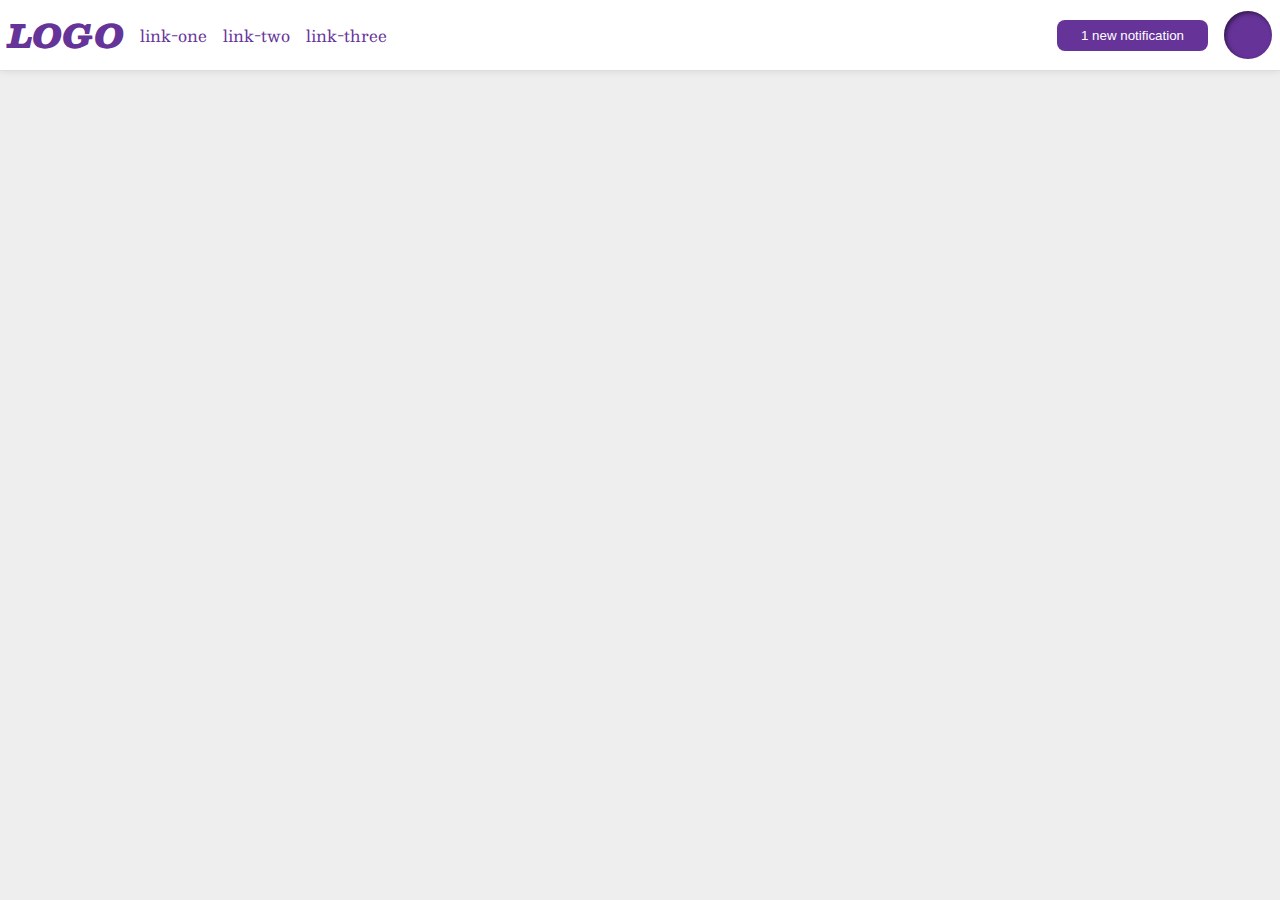
<file: foundations/flex/03-flex-header-2/index.html>
<!DOCTYPE html>
<html lang="en">
  <head>
    <meta charset="UTF-8">
    <meta http-equiv="X-UA-Compatible" content="IE=edge">
    <meta name="viewport" content="width=device-width, initial-scale=1.0">
    <title>Flex Header 2</title>
    <link rel="stylesheet" href="style.css">
  </head>
  <body>
    <div class="header">
      <div class = "left">
        <div class="logo">
          LOGO
        </div>
        <ul class="links">
          <li><a href="https://google.com">link-one</a></li>
          <li><a href="https://google.com">link-two</a></li>
          <li><a href="https://google.com">link-three</a></li>
        </ul>
      </div>
      <div class = "right" >
        <button class="notifications">
          1 new notification
        </button>
        <div class="profile-image"></div>
      </div>
    </div>
  </body>
</html>
</file>
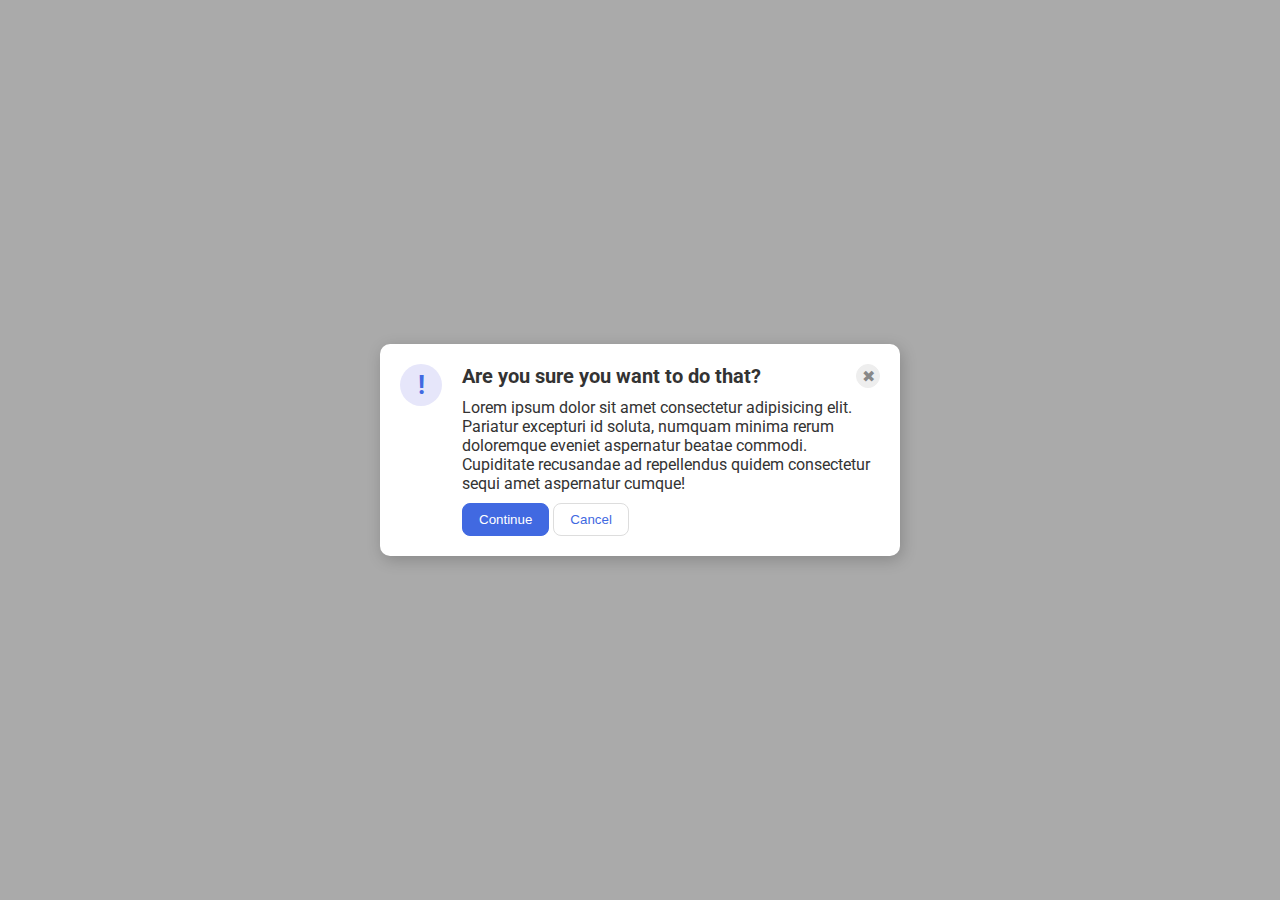
<file: foundations/flex/05-flex-modal/index.html>
<!DOCTYPE html>
<html lang="en">
  <head>
    <meta charset="UTF-8">
    <meta http-equiv="X-UA-Compatible" content="IE=edge">
    <meta name="viewport" content="width=device-width, initial-scale=1.0">
    <link rel="stylesheet" href="style.css">
    <title>Modal</title>
  </head>
  <body>
    <div class="modal">
    <div class="icon">!</div>
    <div class = "container" >
        <div class="header">Are you sure you want to do that?
          <button class="close-button">✖</button>
        </div>
        <div class="text">Lorem ipsum dolor sit amet consectetur adipisicing elit. Pariatur excepturi id soluta, numquam minima rerum doloremque eveniet aspernatur beatae commodi. Cupiditate recusandae ad repellendus quidem consectetur sequi amet aspernatur cumque!</div>
        <button class="continue">Continue</button>
        <button class="cancel">Cancel</button>
    </div>
    </div>
  </body>
</html>
</file>
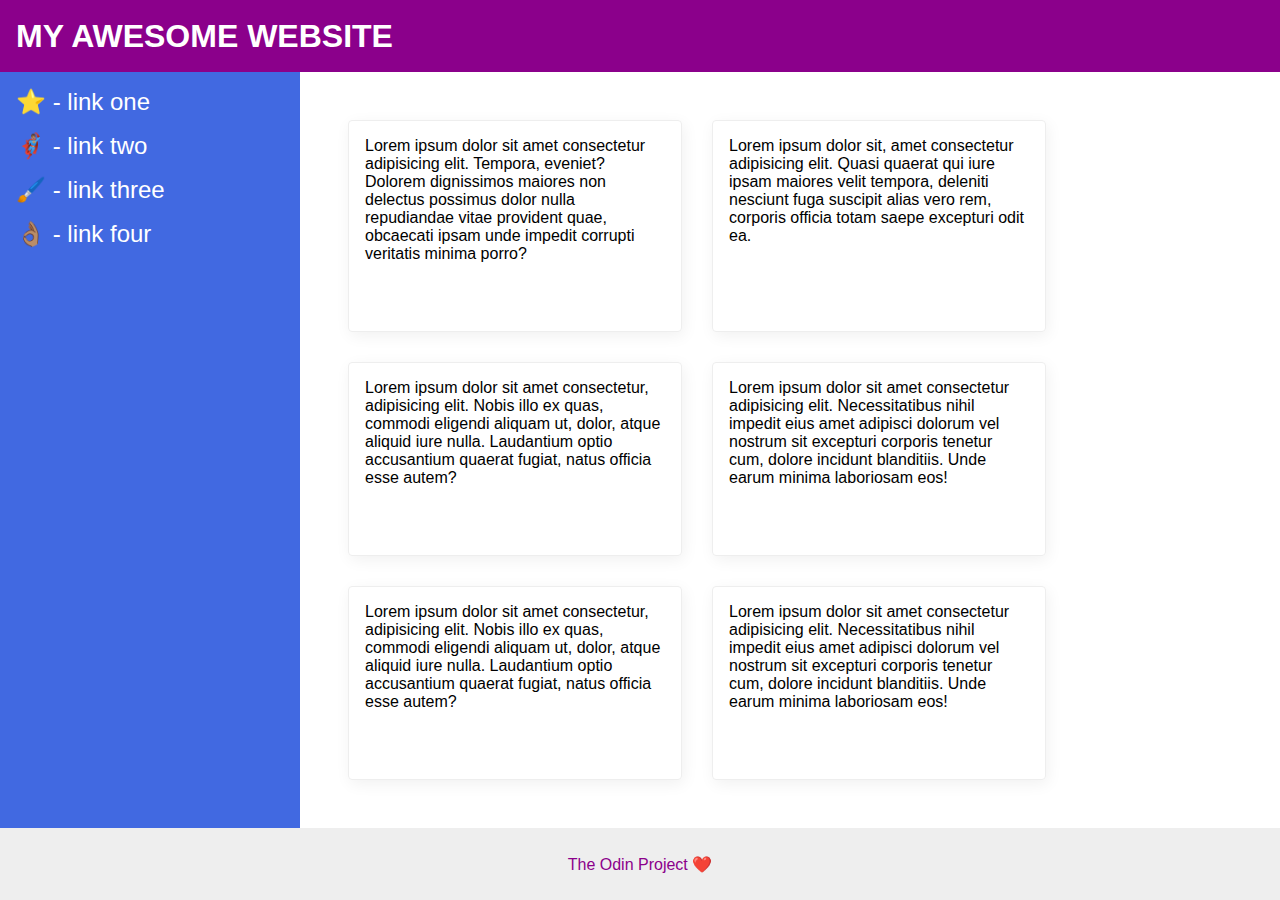
<file: foundations/flex/07-flex-layout-2/index.html>
<!DOCTYPE html>
<html lang="en">
  <head>
    <meta charset="UTF-8">
    <meta http-equiv="X-UA-Compatible" content="IE=edge">
    <meta name="viewport" content="width=device-width, initial-scale=1.0">
    <title>The Holy Grail</title>
    <link rel="stylesheet" href="style.css">
  </head>
  <body>
    <div class="header">
      MY AWESOME WEBSITE
    </div>
    <div class = "container">
      <div class="sidebar">
        <ul>
          <li><a href="#">⭐ - link one</a></li>
          <li><a href="#">🦸🏽‍♂️ - link two</a></li>
          <li><a href="#">🖌️ - link three</a></li>
          <li><a href="#">👌🏽 - link four</a></li>
        </ul>
      </div>
      <div class = "card-container">
        <div class="card">Lorem ipsum dolor sit amet consectetur adipisicing elit. Tempora, eveniet? Dolorem dignissimos maiores non delectus possimus dolor nulla repudiandae vitae provident quae, obcaecati ipsam unde impedit corrupti veritatis minima porro?</div>
        <div class="card">Lorem ipsum dolor sit, amet consectetur adipisicing elit. Quasi quaerat qui iure ipsam maiores velit tempora, deleniti nesciunt fuga suscipit alias vero rem, corporis officia totam saepe excepturi odit ea.</div>
        <div class="card">Lorem ipsum dolor sit amet consectetur, adipisicing elit. Nobis illo ex quas, commodi eligendi aliquam ut, dolor, atque aliquid iure nulla. Laudantium optio accusantium quaerat fugiat, natus officia esse autem?</div>
        <div class="card">Lorem ipsum dolor sit amet consectetur adipisicing elit. Necessitatibus nihil impedit eius amet adipisci dolorum vel nostrum sit excepturi corporis tenetur cum, dolore incidunt blanditiis. Unde earum minima laboriosam eos!</div>
        <div class="card">Lorem ipsum dolor sit amet consectetur, adipisicing elit. Nobis illo ex quas, commodi eligendi aliquam ut, dolor, atque aliquid iure nulla. Laudantium optio accusantium quaerat fugiat, natus officia esse autem?</div>
        <div class="card">Lorem ipsum dolor sit amet consectetur adipisicing elit. Necessitatibus nihil impedit eius amet adipisci dolorum vel nostrum sit excepturi corporis tenetur cum, dolore incidunt blanditiis. Unde earum minima laboriosam eos!</div>
      </div>
      </div>
    <div class="footer">
      The Odin Project ❤️
    </div>
  </body>
</html>
</file>
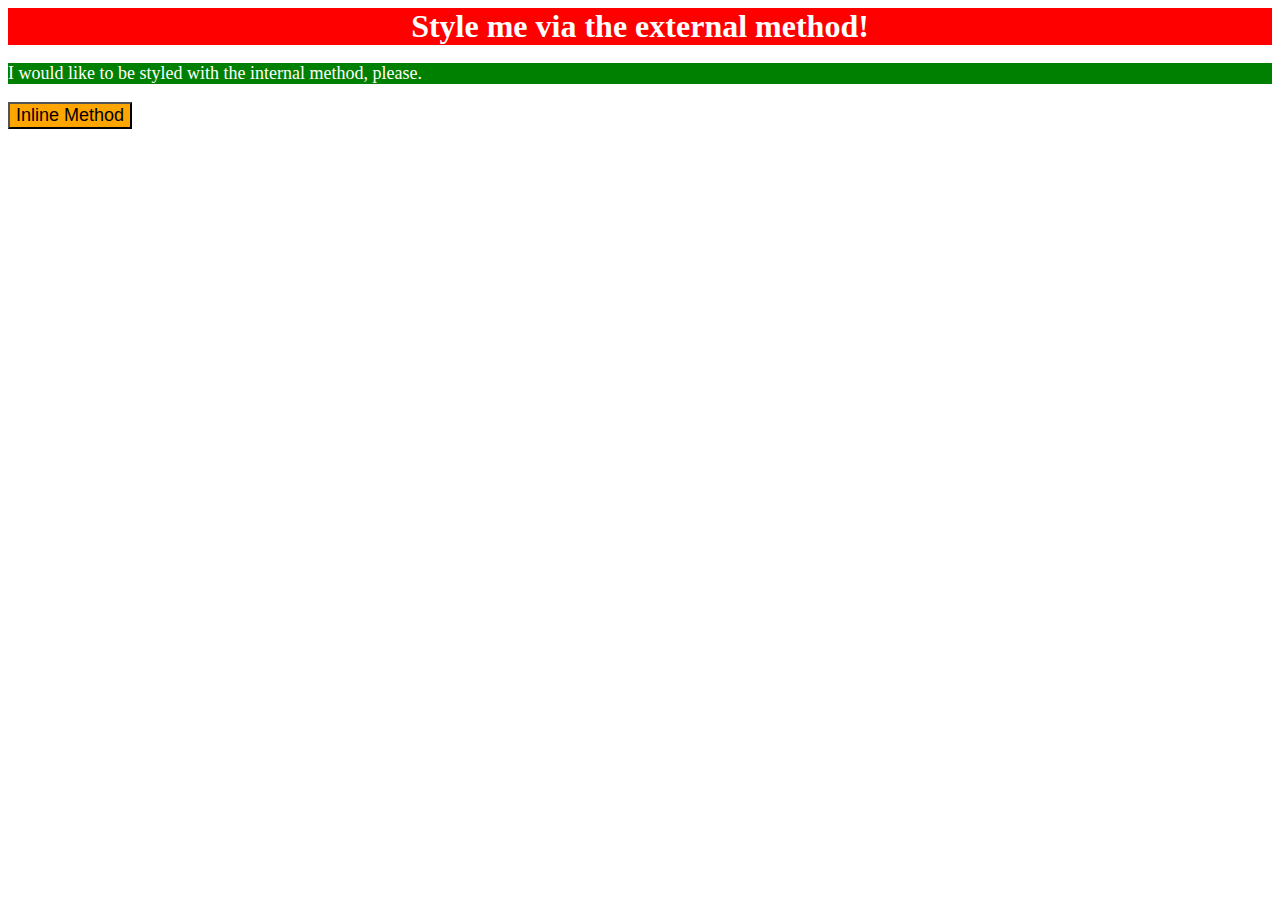
<file: foundations/intro-to-css/01-css-methods/index.html>
<!-- index.html -->
<!DOCTYPE html>
<html lang="en">
  <head>
    <meta charset="UTF-8">
    <meta http-equiv="X-UA-Compatible" content="IE=edge">
    <meta name="viewport" content="width=device-width, initial-scale=1.0">
    <title>Methods for Adding CSS</title>
    <link rel = "stylesheet" href = "styles.css">
    <style>
      p {
        color: white;
        background-color: green;
        font-size: 18px;
      }
    </style>
  </head>
  <body>
    <div>Style me via the external method!</div>
    <p>I would like to be styled with the internal method, please.</p>
    <button style = "background-color: orange; font-size: 18px;">Inline Method</button>
  </body>
</html>
</file>
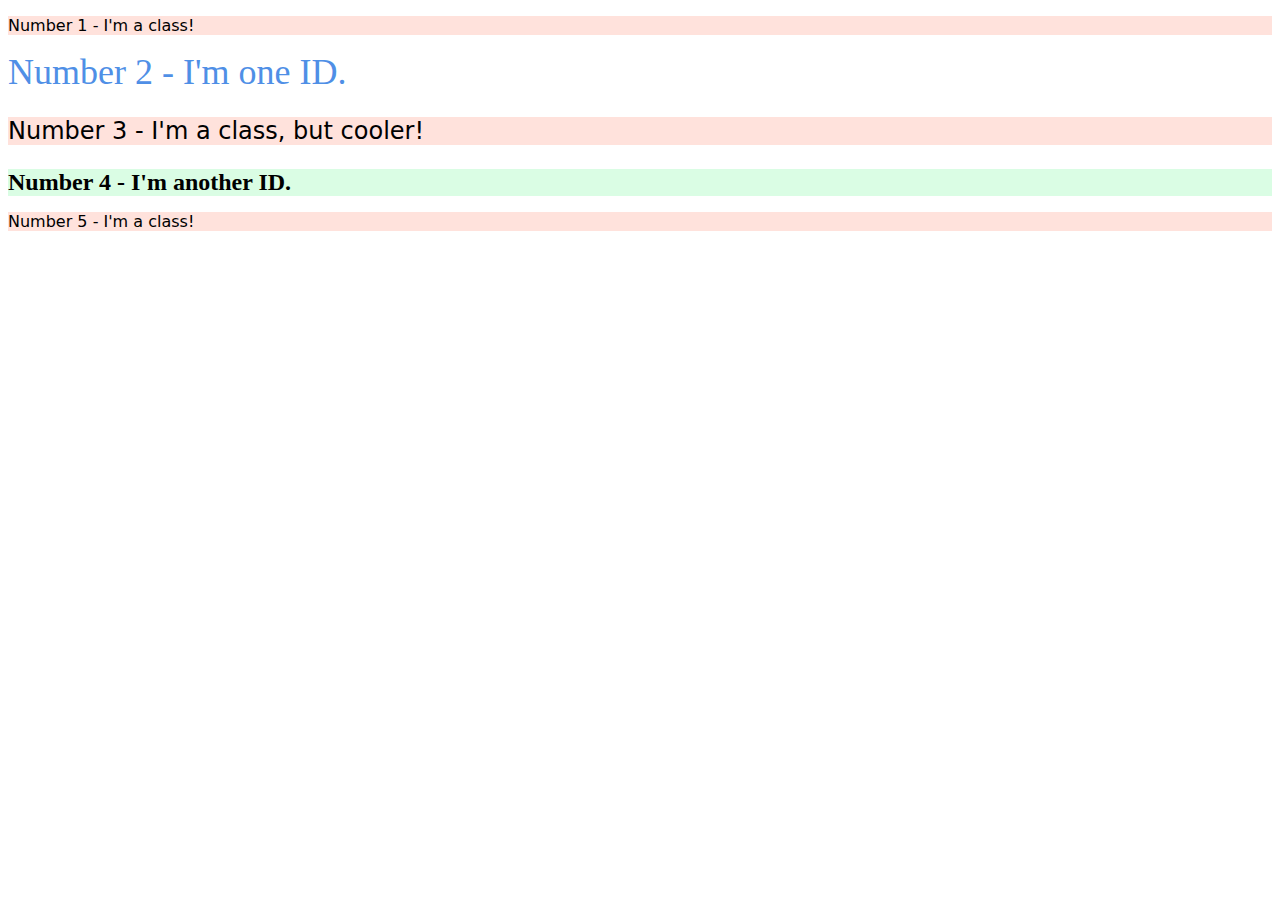
<file: foundations/intro-to-css/02-class-id-selectors/index.html>
<!DOCTYPE html>
<html lang="en">
  <head>
    <meta charset="UTF-8">
    <meta http-equiv="X-UA-Compatible" content="IE=edge">
    <meta name="viewport" content="width=device-width, initial-scale=1.0">
    <title>Class and ID Selectors</title>
    <link rel="stylesheet" href="style.css">
  </head>
  <body>
    <p class = "all-odd-element">Number 1 - I'm a class!</p>
    <div id = "second-element">Number 2 - I'm one ID.</div>
    <p class = "all-odd-element font-size-24">Number 3 - I'm a class, but cooler!</p>
    <div id = "fourth-element" class = "font-size-24">Number 4 - I'm another ID.</div>
    <p class = "all-odd-element">Number 5 - I'm a class!</p>
  </body>
</html>
</file>
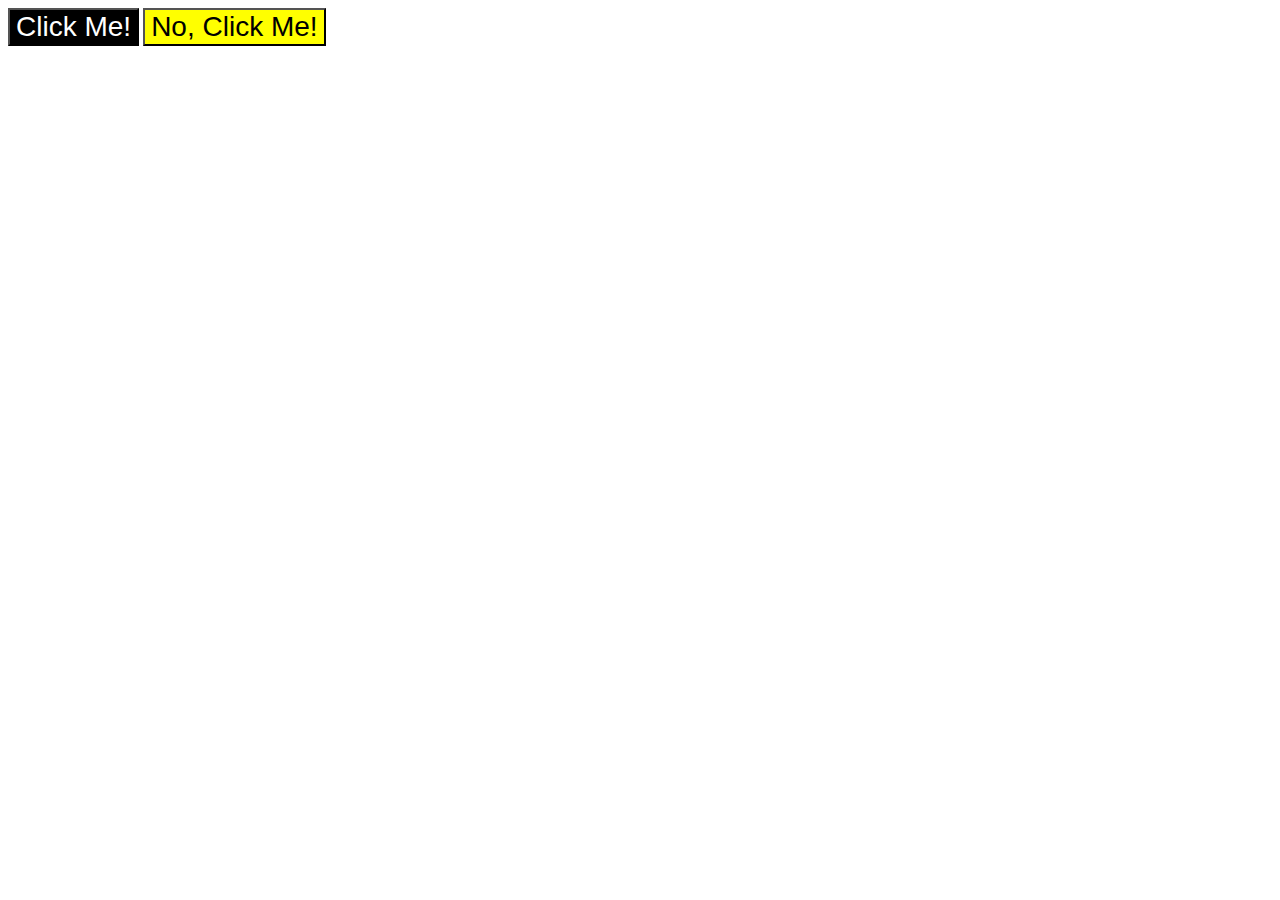
<file: foundations/intro-to-css/03-grouping-selectors/index.html>
<!DOCTYPE html>
<html lang="en">
  <head>
    <meta charset="UTF-8">
    <meta http-equiv="X-UA-Compatible" content="IE=edge">
    <meta name="viewport" content="width=device-width, initial-scale=1.0">
    <title>Grouping Selectors</title>
    <link rel="stylesheet" href="style.css">
  </head>
  <body>
    <button class = "left-button both">Click Me!</button>
    <button class = "right-button both">No, Click Me!</button>
  </body>
</html>
</file>
<file: foundations/flex/03-flex-header-2/style.css>
/* this is some magical font-importing.  
you'll learn about it later. */
@import url('https://fonts.googleapis.com/css2?family=Besley:ital,wght@0,400;1,900&display=swap');

body {
  margin: 0;
  background: #eee;
  font-family: Besley, serif;
}

.header {
  background: white;
  border-bottom: 1px solid #ddd;
  box-shadow: 0 0 8px rgba(0,0,0,.1);
  display: flex;
  padding: 8px;
  justify-content: space-between;
}

.profile-image {
  background: rebeccapurple;
  box-shadow: inset 2px 2px 4px rgba(0,0,0,.5);
  border-radius: 50%;
  width: 48px;
  height: 48px;
  flex-shrink: 0;
}

.logo {
  color: rebeccapurple;
  font-size: 32px;
  font-weight: 900;
  font-style: italic;
}

button {
  border: none;
  border-radius: 8px;
  background: rebeccapurple;
  color: white;
  padding: 8px 24px;
  flex-shrink: 0;
}

a {
  /* this removes the line under our links */
  text-decoration: none;
  color: rebeccapurple;
  
}

ul {
  list-style-type: none;
  display: flex;
  gap: 16px;
  margin: 0;
  padding: 0;
  
  
}

.left, .right{
  display: flex;
  align-items: center;
  gap: 16px;
}
</file>
<file: foundations/flex/05-flex-modal/style.css>
@import url('https://fonts.googleapis.com/css2?family=Roboto:wght@400;700&display=swap');

html, body {
  height: 100%;
}

body {
  font-family: Roboto, sans-serif;
  margin: 0;
  background: #aaa;
  color: #333;
  /* I'll give you this one for free lol */
  display: flex;
  align-items: center;
  justify-content: center;
}

.modal {
  background: white;
  width: 480px;
  border-radius: 10px;
  box-shadow: 2px 4px 16px rgba(0,0,0,.2);
  display: flex;
  padding: 20px;
  gap: 20px;
}

.icon {
  color: royalblue;
  font-size: 26px;
  font-weight: 700;
  background: lavender;
  width: 42px;
  height: 42px;
  border-radius: 50%;
  display: flex;
  align-items: center;
  justify-content: center;
  flex-shrink: 0;

}

.header {
  font-weight: bold;
  font-size: 20px;
  display: flex;
  margin-bottom: 10px;
}

.close-button {
  background: #eee;
  border-radius: 50%;
  color: #888;
  font-weight: 400;
  font-size: 16px;
  height: 24px;
  width: 24px;
  display: flex;
  align-items: center;
  justify-content: center;
  border: 1px solid #eee;
  padding: 0;
}

.text {
  margin-bottom: 10px;
}

button {
  cursor: pointer;
  padding: 8px 16px;
  border-radius: 8px;
  
}

button.close-button {
  margin-left: auto;
}

button.continue {
  background: royalblue;
  border: 1px solid royalblue;
  color: white;

}

button.cancel {
  background: white;
  border: 1px solid #ddd;
  color: royalblue;
}
</file>
<file: foundations/flex/07-flex-layout-2/style.css>
body {
  font-family: -apple-system, BlinkMacSystemFont, 'Segoe UI', Roboto, Oxygen, Ubuntu, Cantarell, 'Open Sans', 'Helvetica Neue', sans-serif;
  margin: 0;
  min-height: 100vh;
  display: flex;
  flex-direction: column;
  justify-content: space-between;
}

.header {
  height: 72px;
  background: darkmagenta;
  color: white;
  padding-left: 16px;
  align-content: center;
  font-size: 32px;
  font-weight: 900;
}

.footer {
  height: 72px;
  background: #eee;
  color: darkmagenta;
  text-align: center;
  align-content: center;
}

.sidebar {
  width: 300px;
  background: royalblue;
  box-sizing: border-box;
  flex-shrink: 0;
  padding: 16px;
}

a {
  font-size: 24px;
  color: white;
  text-decoration: none;

}

.container {
  flex-grow: 1;
}

.card {
  border: 1px solid #eee;
  box-shadow: 2px 4px 16px rgba(0,0,0,.06);
  border-radius: 4px;
  flex-shrink: 0;
  padding: 16px;
  width: 300px;


}

.card-container {
  display: flex;
  flex-wrap: wrap;
  gap: 30px;
  padding: 48px;

}

.container {
  display: flex;
}

ul {
  list-style-type: none;
  margin: 0;
  padding: 0;
}

li {
  margin-bottom: 16px;
}
</file>
<file: foundations/intro-to-css/01-css-methods/styles.css>
/* styles.css */

div {
    color: white;
    background-color: red;
    font-size: 32px;
    text-align: center;
    font-weight: bold;
}
</file>
<file: foundations/intro-to-css/02-class-id-selectors/style.css>
.all-odd-element {
    background-color: #ffe2dc;
    font-family: Verdana, "DejaVu Sans", sans-serif;
}

#second-element {
    color: #4f8fe6;
    font-size:36px;
}

.font-size-24 {
    font-size: 24px;
}
#fourth-element {
    background-color: #dafde4;
    font-weight: bold;
}
</file>
<file: foundations/intro-to-css/03-grouping-selectors/style.css>
.left-button {
    background-color: black;
    color: white;
}
.right-button {
    background-color: yellow;
}

.left-button,
.right-button {
    font-size: 28px;
    font-family: Helvetica, "Times New Roman", sans-serif;
}
</file>
